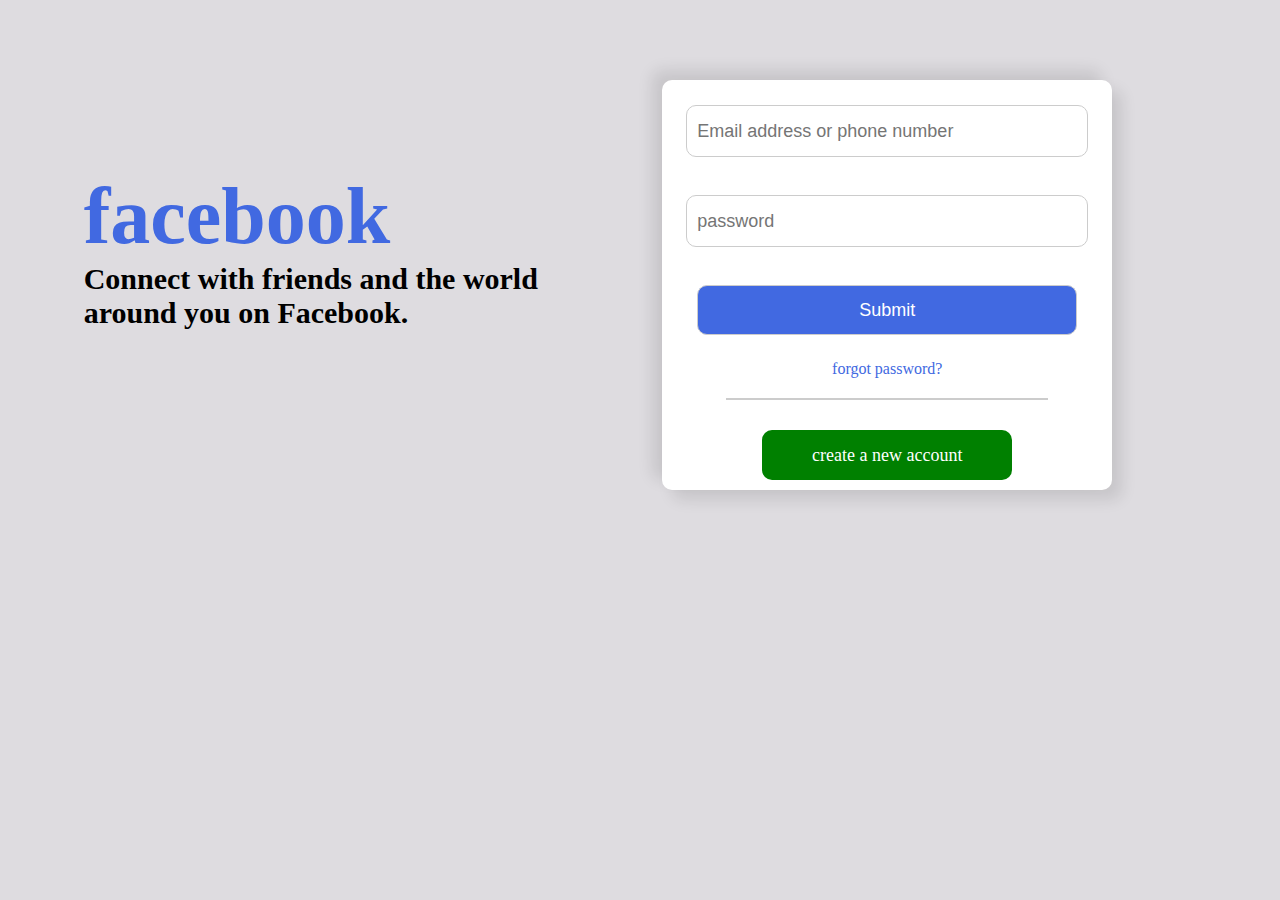
<file: chap 1/index.html>
<!DOCTYPE html>
<html lang="en">
<head>
    <meta charset="UTF-8">
    <meta name="viewport" content="width=device-width, initial-scale=1.0">
    <title>Document</title>
    <link rel="stylesheet" href="style.css">
</head>

<body>
    <div class="container">
        <div class="leftpart">
            <h1>facebook</h1>
            <h3>Connect with friends and the world around you on Facebook.</h3>
        </div>
        <div class="rightpart">
            <div class="loginpage">
                <form>
                    <input type="text" placeholder="Email address or phone number"><br>
                    <input type="password" placeholder="password"><br>
                    <input type="submit">
                </form>
                <p>forgot password?</p>
                <hr>
                <div class="createaccount">
                    create a new account
                </div>
            </div>
        </div>
    </div>

    <script src="app.js"></script>
</body>
</html>
</file>
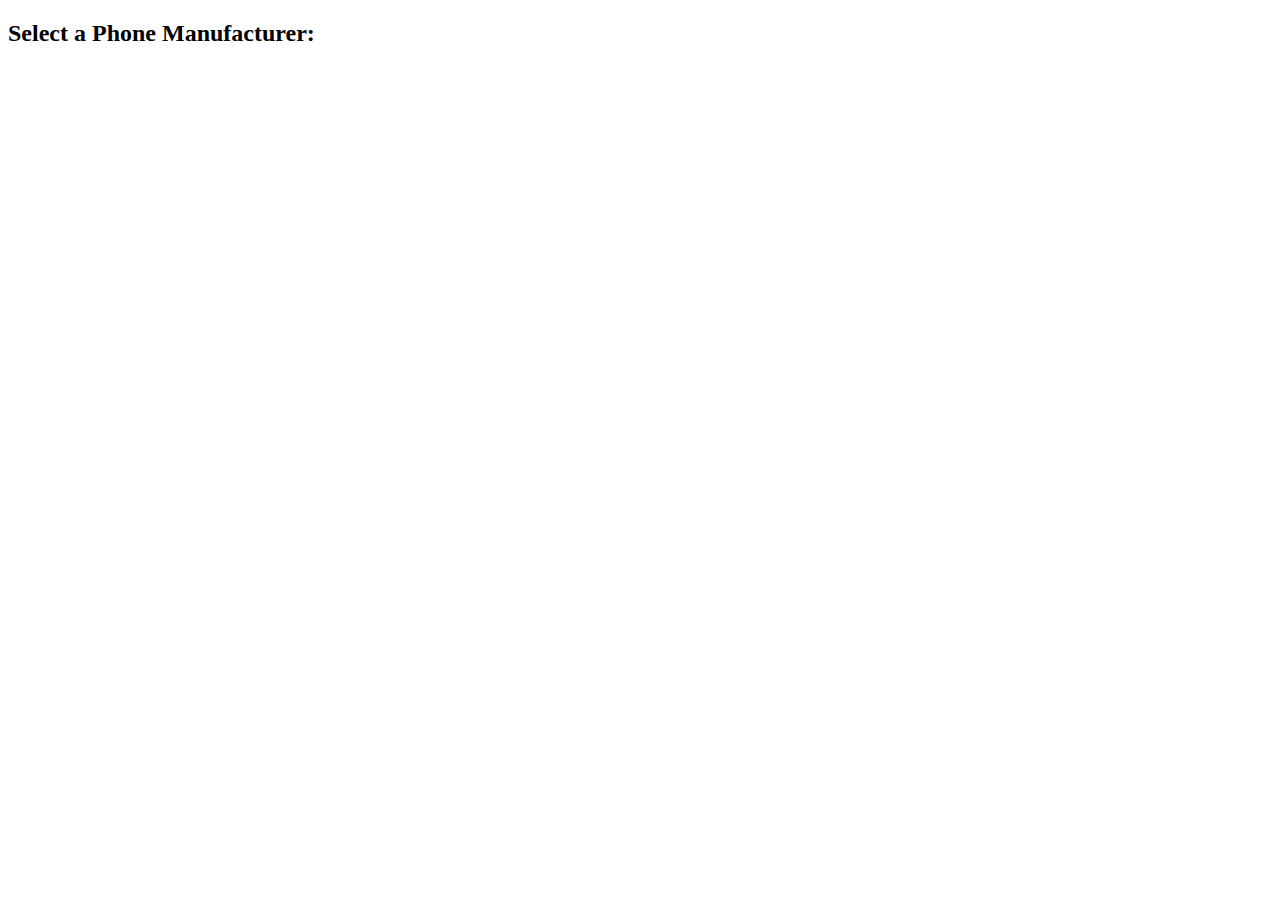
<file: chap 13-16/index.html>
<!DOCTYPE html>
<html lang="en">
<head>
    <meta charset="UTF-8">
    <meta name="viewport" content="width=device-width, initial-scale=1.0">
    <title>Document</title>
</head>
<body>
    <!-- question 7
    <h1>Education Qualifications in Pakistan</h1>
    <div id="qualifications"></div> -->

    <!-- question 8 -->
    <!-- <h1>Student Scores and Percentages</h1> -->

    <!-- question 9 -->
    <!-- <h1>Manipulate the Color Array</h1>
    <div id="colorArrayDisplay"></div>
     -->

     <!-- question 10 -->
     <!-- <h1>Student Scores</h1>
     <div id="sortedScores"></div> -->

     <!-- question 15 -->
     <h2>Select a Phone Manufacturer:</h2>
 
    <script src="app.js"></script>
</body>
</html>
</file>
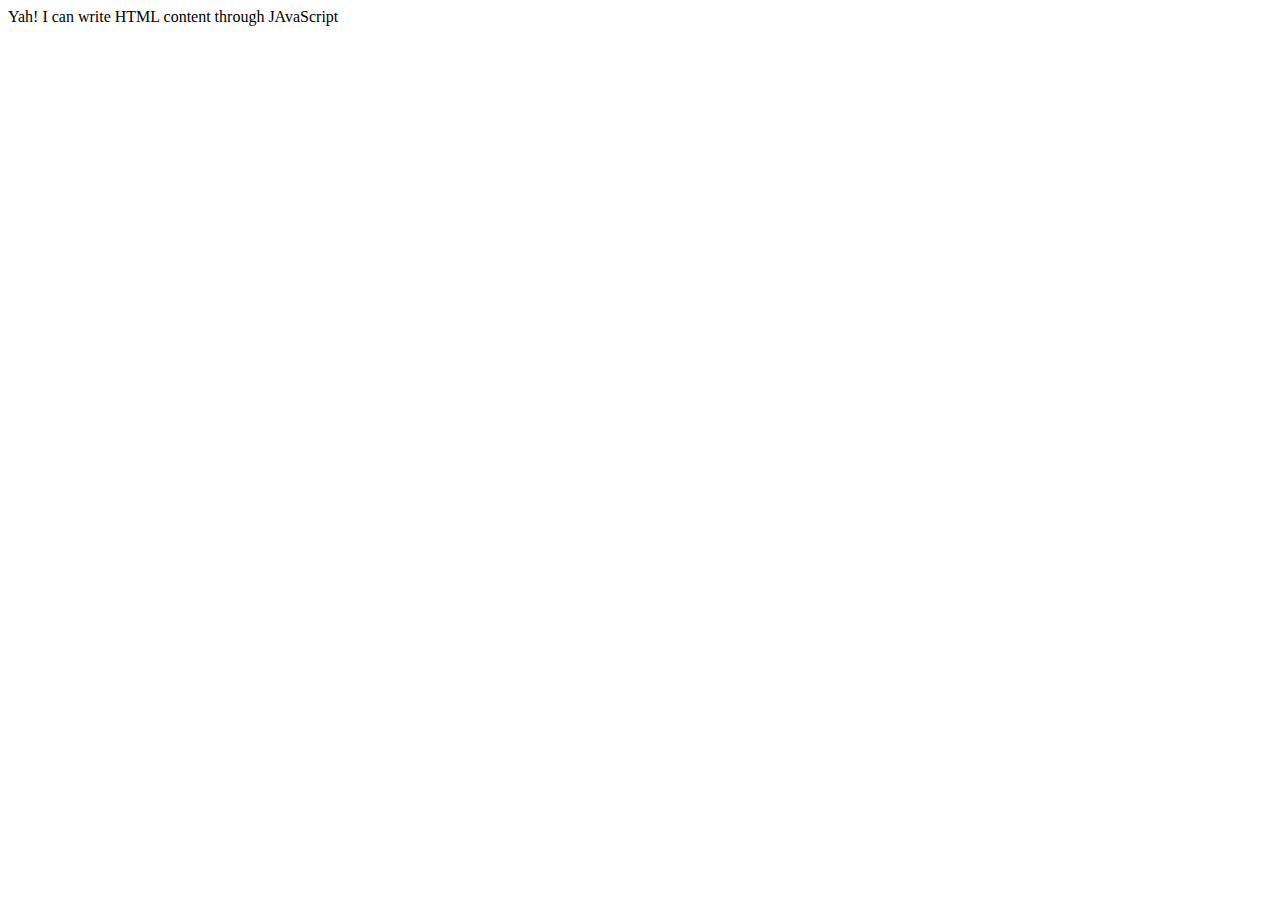
<file: chap 2/index.html>
<!DOCTYPE html>
<html lang="en">
<head>
    <meta charset="UTF-8">
    <meta name="viewport" content="width=device-width, initial-scale=1.0">
    <title>Document</title>
</head>
<body>
    <script src="app.js"></script>
</body>
</html>
</file>
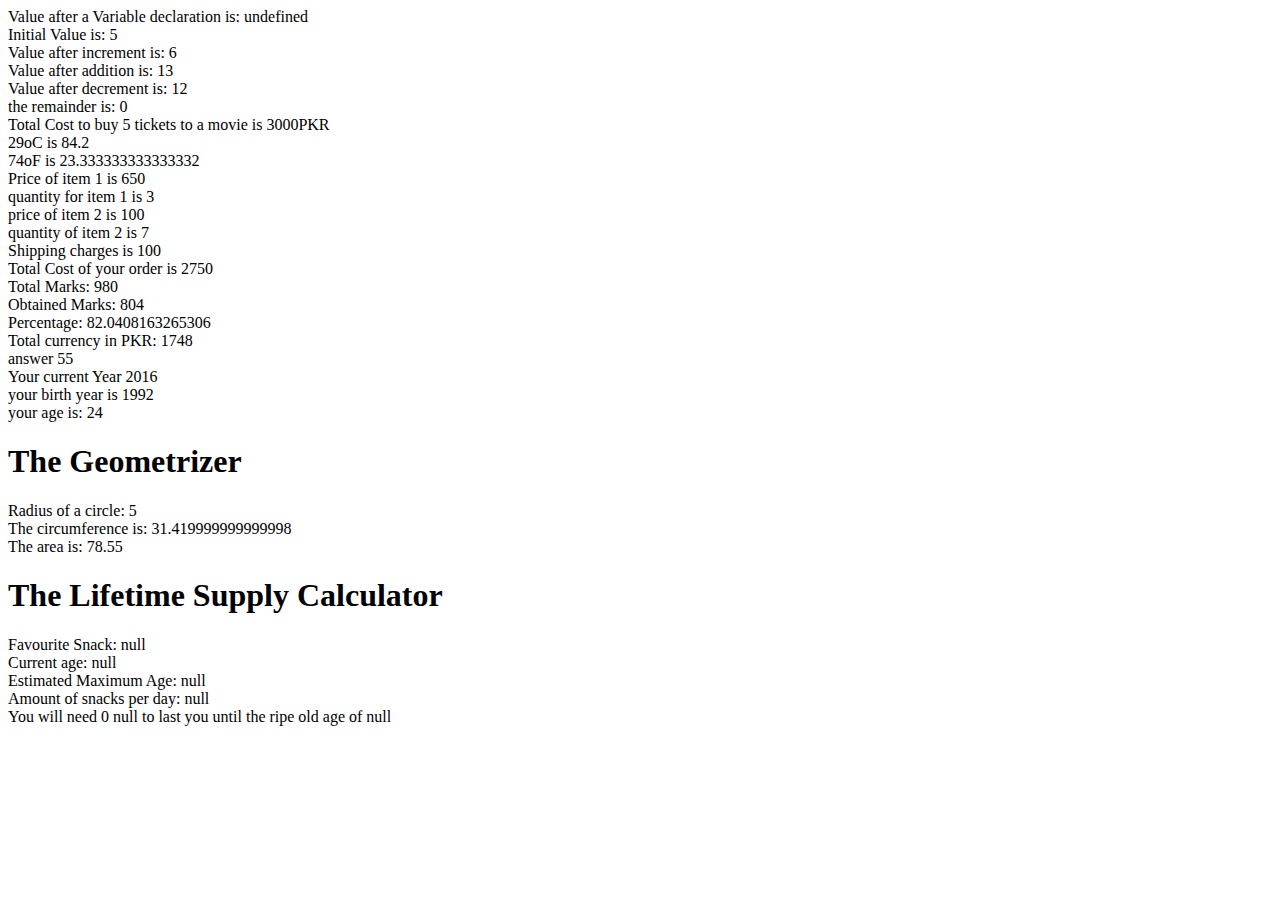
<file: chap 5/index.html>
<!DOCTYPE html>
<html lang="en">
<head>
    <meta charset="UTF-8">
    <meta name="viewport" content="width=device-width, initial-scale=1.0">
    <title>Document</title>
</head>
<body>
    
    <script src="app.js"></script>
</body>
</html>
</file>
<file: chap 1/style.css>
* {
    margin: 0;
    padding: 0;
}

body {
    height: 100%;
    display: flex;
    justify-content: center;
    align-items: center;
    flex-direction: column;
    background-color: rgb(222, 220, 224);
}

.container {
    margin: 10px 20px;
    display: flex;
    flex-direction: row;
    align-items: center;
    justify-content: center;
}

.leftpart {
    width: 40%;
}

h1 {
    color: royalblue;
    font-size: 80px;

}

h3 {
    color: black;
    font-size: 30px;
}

.rightpart {
    width: 50%;
    display: flex;
    align-items: center;
    flex-direction: column;
}

.loginpage {
    display: flex;
    flex-direction: column;
    align-items: center;
    margin-top: 70px;
    background-color: #fff;
    width: 450px;
    height: 410px;
    box-shadow: -10px -10px 15px rgba(0, 0, 0, 0.1),
        10px 10px 15px rgba(0, 0, 0, 0.1);
    border-radius: 10px;
}

form {
    display: flex;
    flex-direction: column;
    justify-content: center;
    align-items: center;
    padding: 15px 0px;

}

input {
    width: 380px;
    height: 50px;
    margin: 10px 0px;
    padding: 0px 10px;
    outline: none;
    border: 1px solid #ccc;
    font-size: 18px;
    border-radius: 10px;
}

input[type="submit"] {
    background-color: royalblue;
    color: white;
}

p {
    color: royalblue;
}

hr {
    border: 1px solid #ccc;
    width: 320px;
    margin: 20px 0px;
}

.createaccount {
    display: flex;
    justify-content: center;
    align-items: center;
    text-align: center;
    background-color: green;
    width: 250px;
    height: 50px;
    font-size: 18px;
    font-weight: 30px;
    color: white;
    border-radius: 10px;
    margin: auto;
}
</file>
